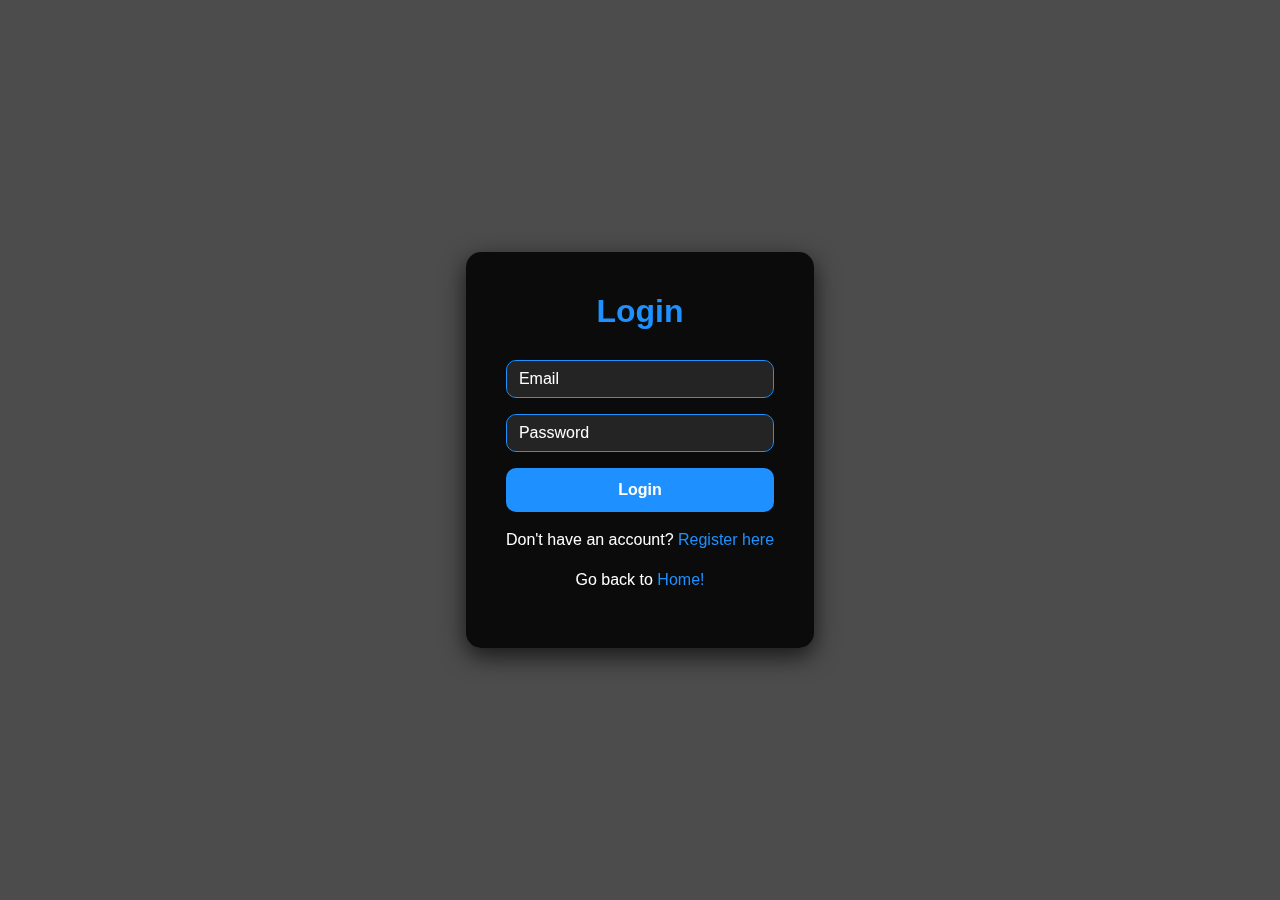
<file: login.html>
<!DOCTYPE html>
<html lang="en">
<head>
    <meta charset="UTF-8">
    <title>Login</title>
    <link href="https://cdn.jsdelivr.net/npm/bootstrap@5.3.2/dist/css/bootstrap.min.css" rel="stylesheet">
    <link href="https://encrypted-tbn0.gstatic.com/images?q=tbn:ANd9GcTcHcXzlP9vRXhUzxroZf1tLyyXp3Pqc9iAMQ&s" rel="icon" type="image/x-icon" />
    <style>
        body, html {
            height: 100%;
            margin: 0;
            font-family: 'Segoe UI', Tahoma, Geneva, Verdana, sans-serif;
            display: flex;
            justify-content: center;
            align-items: center;
            position: relative;
        }

            body::before {
                content: "";
                position: fixed;
                top: 0;
                left: 0;
                width: 100%;
                height: 100%;
                background: linear-gradient(rgba(0,0,0,0.7), rgba(0,0,0,0.7)), url('https://d2hucwwplm5rxi.cloudfront.net/wp-content/uploads/2022/01/12064833/BMW-pre-owned-cars-in-Dubai-Cover-12-01.jpg') no-repeat center center fixed;
                background-size: cover;
                z-index: -1;
            }

        .form-card {
            max-width: 400px;
            width: 100%;
            padding: 40px;
            border-radius: 15px;
            background: rgba(0, 0, 0, 0.85);
            color: #fff;
            box-shadow: 0 8px 25px rgba(0,0,0,0.7);
            text-align: center;
        }

            .form-card h2 {
                margin-bottom: 30px;
                font-weight: 700;
                color: #1e90ff;
            }

            .form-card .form-control {
                background-color: rgba(255,255,255,0.1);
                border: 1px solid #1e90ff;
                border-radius: 10px;
                color: #fff;
                margin-bottom: 15px;
            }

                .form-card .form-control::placeholder {
                    color: #fff;
                    opacity: 1;
                }

                .form-card .form-control:focus {
                    background-color: rgba(255,255,255,0.15);
                    border-color: #1e90ff;
                    box-shadow: none;
                    color: #fff;
                }

        .btn-custom {
            width: 100%;
            background-color: #1e90ff;
            border: none;
            border-radius: 10px;
            font-weight: bold;
            color: #fff;
            padding: 10px;
        }

            .btn-custom:hover {
                background-color: #005cbf;
            }

        .form-card a {
            color: #1e90ff;
            text-decoration: none;
        }

            .form-card a:hover {
                text-decoration: underline;
            }
    </style>
</head>

<body>

    <div class="form-card">
        <h2>Login</h2>

        <div id="successMsg" class="alert alert-success text-center d-none">
            🎉 Login successful! Redirecting to home...
        </div>

        <form id="loginForm">
            <input type="email" id="email" class="form-control mb-3" placeholder="Email" required>
            <input type="password" id="password" class="form-control mb-3" placeholder="Password" required>
            <button type="submit" class="btn btn-custom w-100 mb-3">Login</button>
        </form>

        <p>Don't have an account? <a href="register.html">Register here</a></p>
        <p>Go back to <a href="index.html">Home!</a></p>
    </div>

    <script>
        document.getElementById("loginForm").addEventListener("submit", function (event) {
            event.preventDefault();

            const users = JSON.parse(localStorage.getItem("users"));

            if (!users) {
                alert("No user found. Please register first.");
                return;
            }

            const email = document.getElementById("email").value.trim();
            const password = document.getElementById("password").value;

            const getuser = users.find(u => u.email === email);


            if (!getuser) {
                alert("User not found");
                return;
            }

            if (getuser.password !== password) {
                alert("Wrong password");
                return;
            }

            // ✅ CORRECT currentUser STRUCTURE
            const currentUser = { email };

            localStorage.setItem("currentUser", JSON.stringify(currentUser));
            localStorage.setItem("loggedIn", "true");

            document.getElementById("successMsg").classList.remove("d-none");

            setTimeout(() => {
                window.location.href = "index.html";
            }, 1500);
        });
    </script>


</body>
</html>
</file>
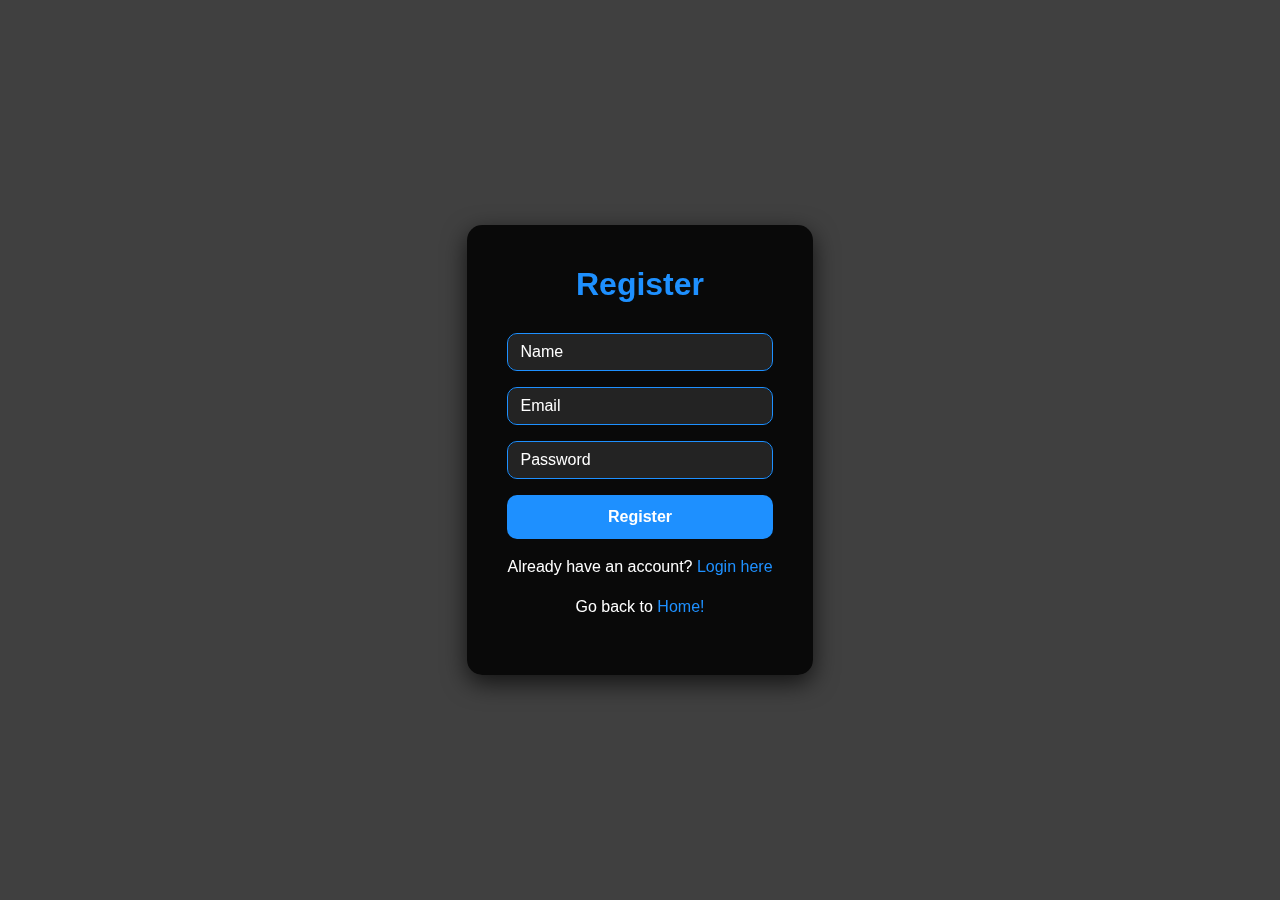
<file: register.html>
<!DOCTYPE html>
<html lang="en">
<head>
    <meta charset="UTF-8">
    <title>BMW Register</title>
    <link href="https://cdn.jsdelivr.net/npm/bootstrap@5.3.2/dist/css/bootstrap.min.css" rel="stylesheet">
    <link href="https://encrypted-tbn0.gstatic.com/images?q=tbn:ANd9GcTcHcXzlP9vRXhUzxroZf1tLyyXp3Pqc9iAMQ&s" rel="icon" type="image/x-icon" />
    <style>
        body, html {
            height: 100%;
            margin: 0;
            font-family: 'Segoe UI', Tahoma, Geneva, Verdana, sans-serif;
            display: flex;
            justify-content: center;
            align-items: center;
            position: relative;
        }

            body::before {
                content: "";
                position: fixed;
                top: 0;
                left: 0;
                width: 100%;
                height: 100%;
                background: linear-gradient(rgba(0,0,0,0.75), rgba(0,0,0,0.75)), url('https://d2hucwwplm5rxi.cloudfront.net/wp-content/uploads/2022/01/12064833/BMW-pre-owned-cars-in-Dubai-Cover-12-01.jpg') no-repeat center center fixed;
                background-size: cover;
                z-index: -1;
            }

        .form-card {
            max-width: 400px;
            width: 100%;
            padding: 40px;
            border-radius: 15px;
            background: rgba(0, 0, 0, 0.85);
            color: #fff;
            box-shadow: 0 8px 25px rgba(0,0,0,0.7);
            text-align: center;
        }

            .form-card h2 {
                margin-bottom: 30px;
                font-weight: 700;
                color: #1e90ff;
            }

            .form-card .form-control {
                background-color: rgba(255,255,255,0.1);
                border: 1px solid #1e90ff;
                border-radius: 10px;
                color: #fff;
                margin-bottom: 15px;
            }

                .form-card .form-control::placeholder {
                    color: #fff;
                    opacity: 1;
                }

                .form-card .form-control:focus {
                    background-color: rgba(255,255,255,0.15);
                    border-color: #1e90ff;
                    box-shadow: none;
                    color: #fff;
                }

        .btn-custom {
            width: 100%;
            background-color: #1e90ff;
            border: none;
            border-radius: 10px;
            font-weight: bold;
            color: #fff;
            padding: 10px;
        }

            .btn-custom:hover {
                background-color: #005cbf;
            }

        .form-card a {
            color: #1e90ff;
            text-decoration: none;
        }

            .form-card a:hover {
                text-decoration: underline;
            }
    </style>
</head>

<body>

    <div class="form-card">
        <h2>Register</h2>

        <div id="successMsg" class="alert alert-success text-center d-none">
            🎉 Registration successful! Redirecting to login...
        </div>

        <form id="registerForm">
            <input type="text" id="name" class="form-control mb-3" placeholder="Name" required>
            <input type="email" id="email" class="form-control mb-3" placeholder="Email" required>
            <input type="password" id="password" class="form-control mb-3" placeholder="Password" required>
            <button type="submit" class="btn btn-custom w-100 mb-3">Register</button>
        </form>

        <p>Already have an account? <a href="login.html">Login here</a></p>
        <p>Go back to <a href="index.html">Home!</a></p>
    </div>

    <script>

        document.getElementById("registerForm").addEventListener("submit", function (event) {
            event.preventDefault();

            // ✅ Get existing users from localStorage, or start with an empty array
            const users = JSON.parse(localStorage.getItem("users")) || [];
            const email = document.getElementById("email").value.trim();



            const getuser = users.find(u => u.email === email);

            if (getuser){
                alert("User already register");
                return;
            }

            const user = {
                name: document.getElementById("name").value,
                email: document.getElementById("email").value,
                password: document.getElementById("password").value
            };

            // ✅ Add the new user
            users.push(user);

            // ✅ Save back to localStorage
            localStorage.setItem("users", JSON.stringify(users));

            const successMsg = document.getElementById("successMsg");
            successMsg.classList.remove("d-none");

            // ✅ Show success message before redirect
            requestAnimationFrame(() => {
                setTimeout(() => {
                    window.location.href = "login.html";
                }, 3000); // 3 seconds delay
            });
        });

    </script>


</body>
</html>
</file>
